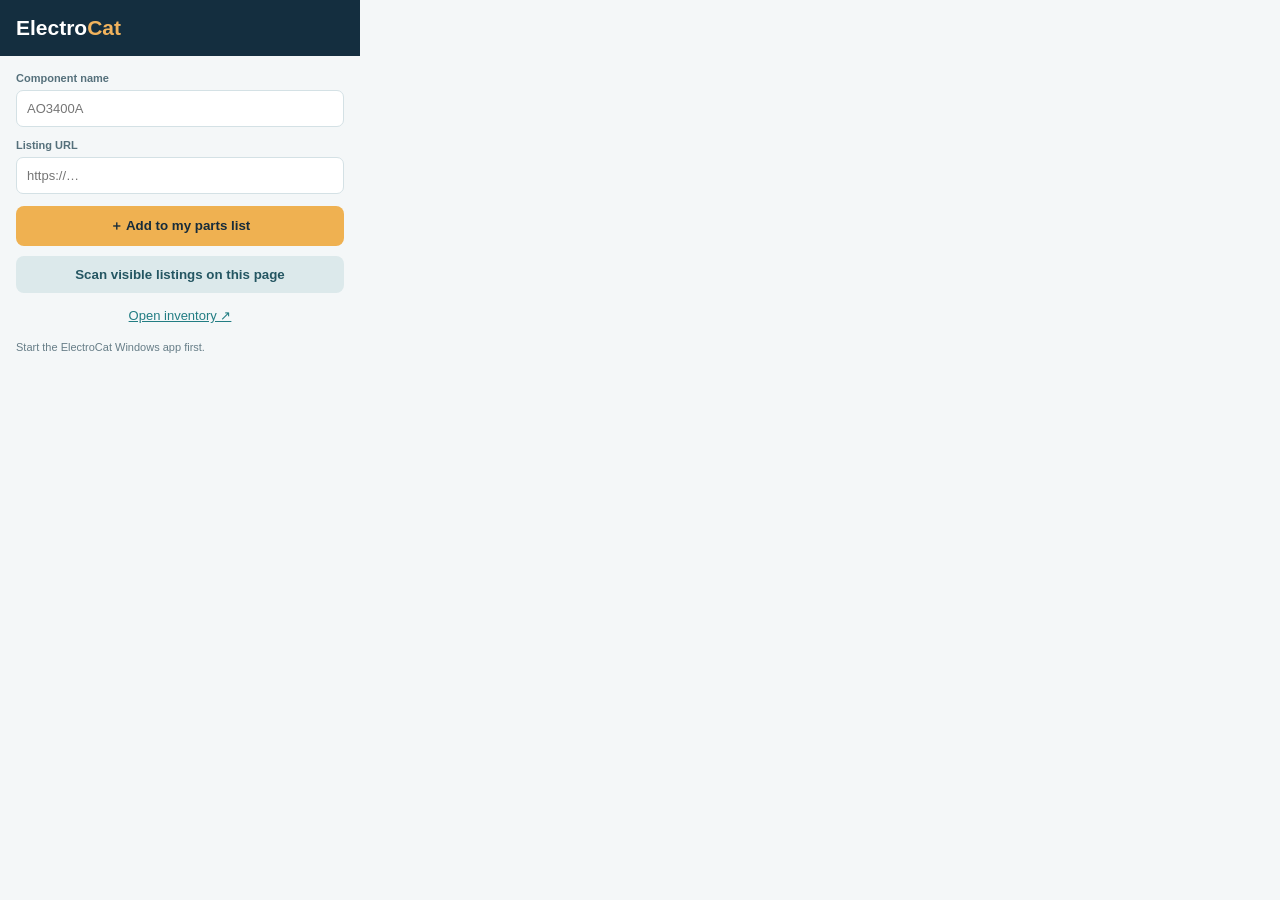
<file: extension/popup.html>
<!doctype html><html><head><meta charset="utf-8"><style>
body{font:13px Arial,sans-serif;margin:0;background:#f4f7f8;color:#173043;width:360px;max-height:580px;overflow:auto}
header{background:#142e3f;color:white;padding:16px;font-size:21px;font-weight:bold}
header b{color:#f1b35d}.wrap{padding:16px}label{display:block;font-weight:bold;font-size:11px;color:#55707b;margin-bottom:12px}
input{display:block;width:100%;box-sizing:border-box;border:1px solid #d4e1e5;border-radius:7px;padding:10px;margin-top:6px;font:13px Arial}
button{display:block;width:100%;margin:10px 0;border:0;border-radius:8px;padding:11px;background:#efb151;color:#172c3b;font-weight:bold;cursor:pointer}
a{display:block;text-align:center;color:#227d83;padding:5px}#message{color:#667d87;font-size:11px;line-height:1.5}.secondary{background:#dce9eb;color:#245662}.hidden{display:none}.batch{border-top:1px solid #dce5e7;margin-top:13px;padding-top:10px}.batch h3{font-size:12px;margin:0 0 8px}.listing{display:grid;grid-template-columns:18px 1fr;gap:7px;align-items:start;font-weight:normal;background:#fff;border:1px solid #dde7e9;border-radius:7px;padding:8px;margin:6px 0}.listing input{width:auto;margin:2px 0}.listing span{font-size:11px;line-height:1.3}.summary{display:flex;justify-content:space-between;align-items:center;color:#6d838c;font-size:10px}
</style></head><body>
<header>Electro<b>Cat</b></header><div class="wrap">
<label>Component name<input id="name" placeholder="AO3400A"></label>
<label>Listing URL<input id="url" placeholder="https://…"></label>
<button id="add">＋ Add to my parts list</button>
<button id="scan" class="secondary">Scan visible listings on this page</button>
<section id="batch" class="batch hidden"><div class="summary"><h3>New entries from listings</h3><span id="batch-count"></span></div><div id="listings"></div><button id="add-selected">＋ Add selected entries</button></section>
<a href="http://127.0.0.1:8765/" target="_blank">Open inventory ↗</a>
<p id="message">Start the ElectroCat Windows app first.</p>
</div><script src="popup.js"></script></body></html>
</file>
